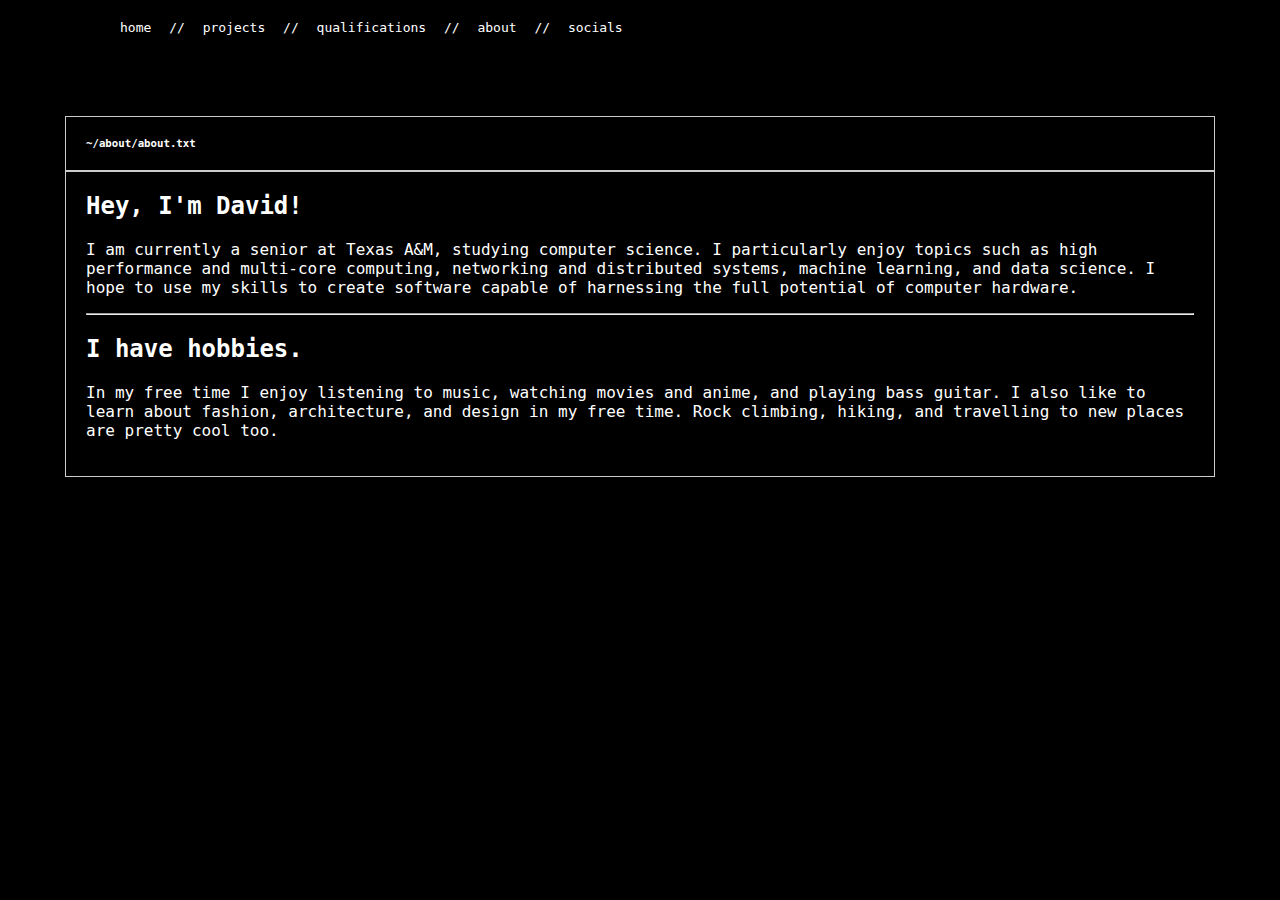
<file: about.html>
<!-- about.html -->

<!DOCTYPE html>
<html lang="en">
  <head>
    <meta charset="UTF-8" />
    <meta name="viewport" content="width=device-width, initial-scale=1.0" />
    <title>david t.</title>
    <link rel="icon" href="img/favicon.ico" type="image/x-icon" />
    <link id="css" rel="stylesheet" href="styles/dark.css" />
  </head>
  <body>
    <!-- Navigation bar -->
    <nav>
      <a href="index.html">home</a> // <a href="projects.html">projects</a> //
      <a href="qualifications.html">qualifications</a> //
      <a href="about.html">about</a> //
      <a href="socials.html">socials</a>
    </nav>

    <!-- Content -->
    <div class="content">
      <h1 class="fade-in-fast">~/about</h1>
      <article>
        <h6 style="margin: 0px">~/about/about.txt</h6>
      </article>
      <article>
        <h2 style="margin-top: 0px">Hey, I'm David!</h2>
        <p>
          I am currently a senior at Texas A&M, studying computer science. I particularly enjoy
          topics such as high performance and multi-core computing, networking and distributed systems,
          machine learning, and data science. I hope to use my skills to create software capable of harnessing
          the full potential of computer hardware.
        </p>
        <hr />
        <h2>I have hobbies.</h2>
        <p>
          In my free time I enjoy listening to music, watching movies and anime, and playing
          bass guitar. I also like to learn about fashion, architecture, and design in my free time.
          Rock climbing, hiking, and travelling to new places are pretty cool too.
        </p>
      </article>
    </div>
    <script src="scripts/script.js"></script>
  </body>
</html>
</file>
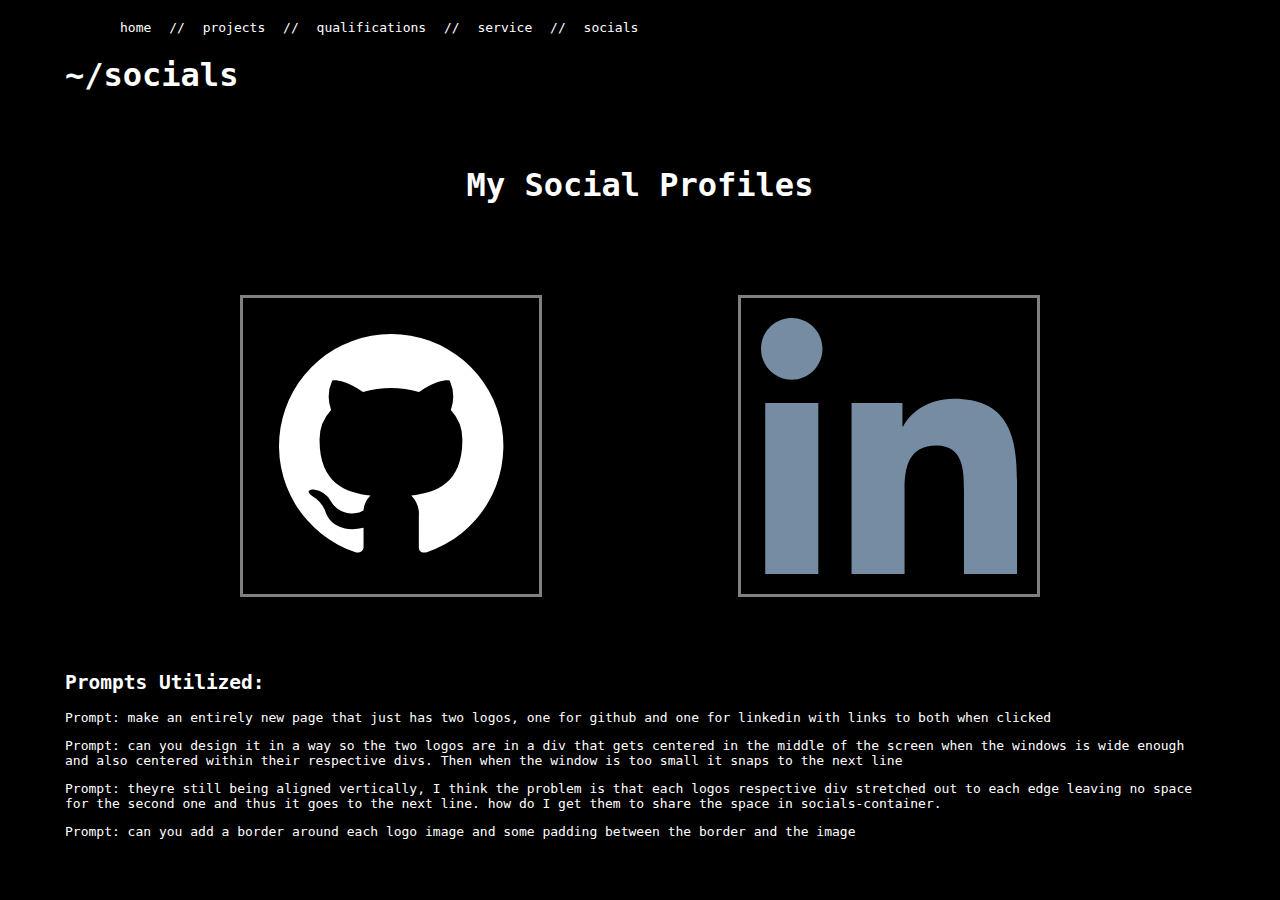
<file: AI.html>
<!-- AI.html -->

<!DOCTYPE html>
<html lang="en">
  <head>
    <meta charset="UTF-8" />
    <meta name="viewport" content="width=device-width, initial-scale=1.0" />
    <title>david t.</title>
    <link rel="icon" href="favicon.ico" type="image/x-icon" />
    <link id="css" rel="stylesheet" href="styles/dark.css" />
  </head>
  <body>
    <!-- Navigation bar -->
    <nav>
      <a href="index.html">home</a> // <a href="projects.html">projects</a> //
      <a href="qualifications.html">qualifications</a> //
      <a href="service.html">service</a> //
      <a href="AI.html">socials</a>
    </nav>

    <!-- Content -->
    <div class="content">
      <h1>~/socials</h1>
    </div>
    <div class="content">
      <div class="socials-container">
        <h1>My Social Profiles</h1>
      </div>
      <div class="socials-container">
        <div>
          <a href="https://github.com/Dave25639" target="_blank">
            <img src="img/github.svg" alt="GitHub Logo" class="logo" />
          </a>
        </div>
        <div>
          <a href="https://www.linkedin.com/in/david-tanase/" target="_blank">
            <img src="img/linkedin.svg" alt="LinkedIn Logo" class="logo" />
          </a>
        </div>
      </div>
    </div>
    <h2>Prompts Utilized:</h2>
    <p>
      Prompt: make an entirely new page that just has two logos, one for github
      and one for linkedin with links to both when clicked
    </p>
    <p>
      Prompt: can you design it in a way so the two logos are in a div that gets
      centered in the middle of the screen when the windows is wide enough and
      also centered within their respective divs. Then when the window is too
      small it snaps to the next line
    </p>
    <p>
      Prompt: theyre still being aligned vertically, I think the problem is that
      each logos respective div stretched out to each edge leaving no space for
      the second one and thus it goes to the next line. how do I get them to
      share the space in socials-container.
    </p>
    <p>
      Prompt: can you add a border around each logo image and some padding
      between the border and the image
    </p>
    <script src="scripts/script.js"></script>
  </body>
</html>
</file>
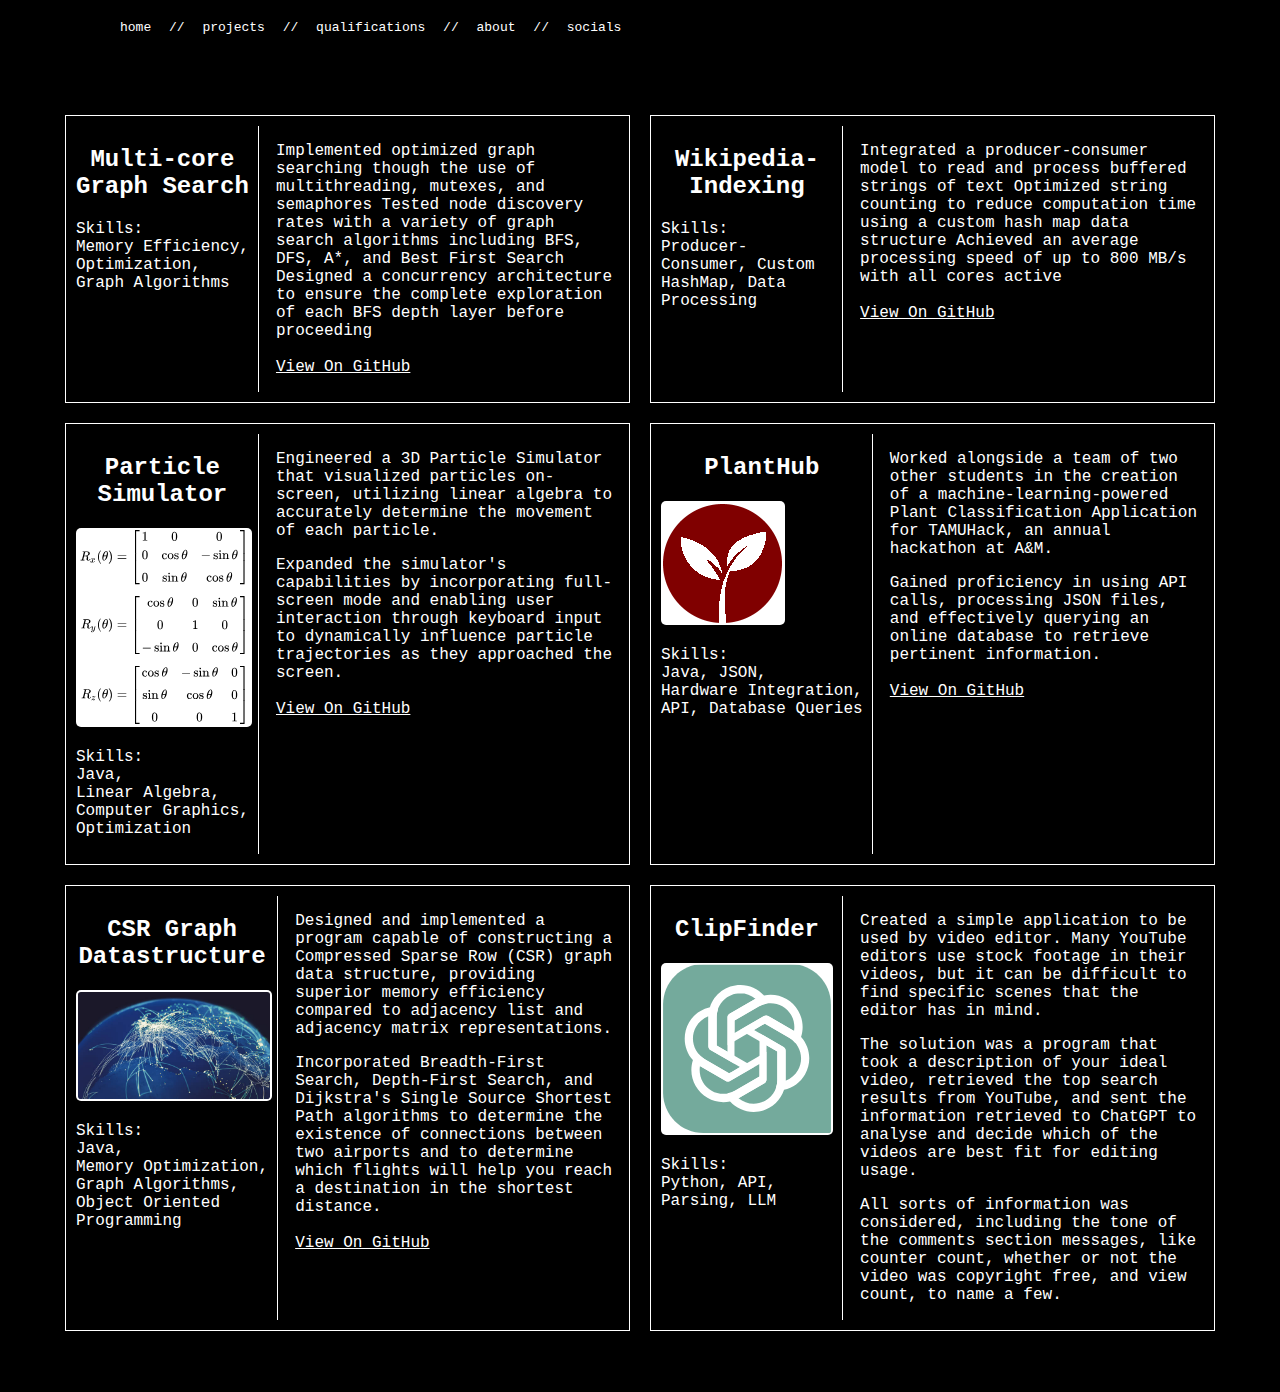
<file: projects.html>
<!-- projects.html -->

<!DOCTYPE html>
<html lang="en">
  <head>
    <meta charset="UTF-8" />
    <meta name="viewport" content="width=device-width, initial-scale=1.0" />
    <title>david t.</title>
    <link rel="icon" href="img/favicon.ico" type="image/x-icon" />
    <link id="css" rel="stylesheet" href="styles/dark.css" />
  </head>
  <body>
    <!-- Navigation bar -->
    <nav>
      <a href="index.html">home</a> // <a href="projects.html">projects</a> //
      <a href="qualifications.html">qualifications</a> //
      <a href="about.html">about</a> //
      <a href="socials.html">socials</a>
    </nav>

    <!-- Content -->
    <div class="content">
      <!-- Header -->
      <h1 class="fade-in-fast">~/projects</h1>

      <!-- Projects Grid -->
      <div class="projects-grid">

        <!-- Project Module 1 -->
        <div class="project-module">
          <div class="project-divider">
            <h2 align="center">Multi-core Graph Search</h2>
            <p>
              Skills:<br />Memory&nbsp;Efficiency, Optimization, Graph&nbsp;Algorithms
            </p>
          </div>
          <div class="project-description">
            <p>
              Implemented optimized graph searching though the use of multithreading, mutexes, and semaphores
              Tested node discovery rates with a variety of graph search algorithms including BFS, DFS, A*, and Best First Search
              Designed a concurrency architecture to ensure the complete exploration of each BFS depth layer before proceeding
              <br /><br /><a
                href="https://github.com/Dave25639/CaveSearch"
                target="_blank"
                >View&nbsp;On&nbsp;GitHub</a
              >&nbsp;
            </p>
          </div>
        </div>

        <!-- Project Module 2 -->
        <div class="project-module">
          <div class="project-divider">
            <h2 align="center">Wikipedia-Indexing</h2>
            <p>
              Skills:<br />Producer-Consumer, Custom HashMap, Data Processing
            </p>
          </div>
          <div class="project-description">
            <p>
              Integrated a producer-consumer model to read and process buffered strings of text
              Optimized string counting to reduce computation time using a custom hash map data structure
              Achieved an average processing speed of up to 800 MB/s with all cores active
              <br /><br /><a
                href="https://github.com/Dave25639/Wikipedia_Indexer"
                target="_blank"
                >View&nbsp;On&nbsp;GitHub</a
              >&nbsp;
            </p>
          </div>
        </div>

        <!-- Project Module 3 -->
        <div class="project-module">
          <div class="project-divider">
            <h2 align="center">Particle Simulator</h2>
            <img src="img/matrix.svg" alt="Depiction of rotation matricies." class="project-image" />
            <p>
              Skills:<br />Java, Linear&nbsp;Algebra, Computer&nbsp;Graphics,
              Optimization
            </p>
          </div>
          <div class="project-description">
            <p>
              Engineered a 3D Particle Simulator that visualized particles
              on-screen, utilizing linear algebra to accurately determine the
              movement of each particle.
            </p>
            <p>
              Expanded the simulator's capabilities by incorporating full-screen
              mode and enabling user interaction through keyboard input to
              dynamically influence particle trajectories as they approached the
              screen.
              <br /><br /><a
                href="https://github.com/Dave25639/PS"
                target="_blank"
                >View&nbsp;On&nbsp;GitHub</a
              >&nbsp;
            </p>
          </div>
        </div>

        <!-- Project Module 4 -->
        <div class="project-module">
          <div class="project-divider">
            <h2 align="center">PlantHub</h2>
            <img
              src="img/PlantHubIcon.png"
              alt="Icon of PlantHub App: Maroon circle with plant sprout outline engraved."
              class="project-image"
            />
            <p>
              Skills:<br />Java, JSON, Hardware&nbsp;Integration, API,
              Database&nbsp;Queries
            </p>
          </div>
          <div class="project-description">
            <p>
              Worked alongside a team of two other students in the creation of a
              machine-learning-powered Plant Classification Application for
              TAMUHack, an annual hackathon at A&M.
            </p>
            <p>
              Gained proficiency in using API calls, processing JSON files, and
              effectively querying an online database to retrieve pertinent
              information.<br /><br /><a
                href="https://github.com/Willialium/PlantHub/tree/main"
                target="_blank"
                >View&nbsp;On&nbsp;GitHub</a
              >&nbsp;
            </p>
          </div>
        </div>

        <!-- Project 5 -->
        <div class="project-module">
          <div class="project-divider">
            <h2 align="center">CSR Graph Datastructure</h2>
            <img src="img/graph.jpg" alt="Satellite view of earth that shows airport connections." class="project-image" />
            <p>
              Skills:<br />Java, Memory&nbsp;Optimization,
              Graph&nbsp;Algorithms, Object Oriented Programming
            </p>
          </div>
          <div class="project-description">
            <p>
              Designed and implemented a program capable of constructing a
              Compressed Sparse Row (CSR) graph data structure, providing
              superior memory efficiency compared to adjacency list and
              adjacency matrix representations.
            </p>
            <p>
              Incorporated Breadth-First Search, Depth-First Search, and
              Dijkstra's Single Source Shortest Path algorithms to determine the
              existence of connections between two airports and to determine
              which flights will help you reach a destination in the shortest
              distance.<br /><br /><a
                href="https://github.com/Dave25639/CSR_Graph"
                target="_blank"
                >View&nbsp;On&nbsp;GitHub</a
              >&nbsp;
            </p>
          </div>
        </div>

        <!-- Project 6 -->
        <div class="project-module">
          <div class="project-divider">
            <h2 align="center">ClipFinder</h2>
            <img
              src="img/ChatGPT_logo.svg"
              alt="Image of chatGPT logo."
              class="project-image"
            />
            <p>Skills:<br />Python, API, Parsing, LLM</p>
          </div>
          <div class="project-description">
            <p>
              Created a simple application to be used by video editor. Many
              YouTube editors use stock footage in their videos, but it can be
              difficult to find specific scenes that the editor has in mind.
            </p>
            <p>
              The solution was a program that took a description of your ideal
              video, retrieved the top search results from YouTube, and sent the
              information retrieved to ChatGPT to analyse and decide which of
              the videos are best fit for editing usage.
            </p>
            <p>
              All sorts of information was considered, including the tone of the
              comments section messages, like counter count, whether or not the
              video was copyright free, and view count, to name a few.
            </p>
          </div>
        </div>
        <!-- Add more project modules as needed -->
      </div>
    </div>
    <script src="scripts/script.js"></script>
  </body>
</html>
</file>
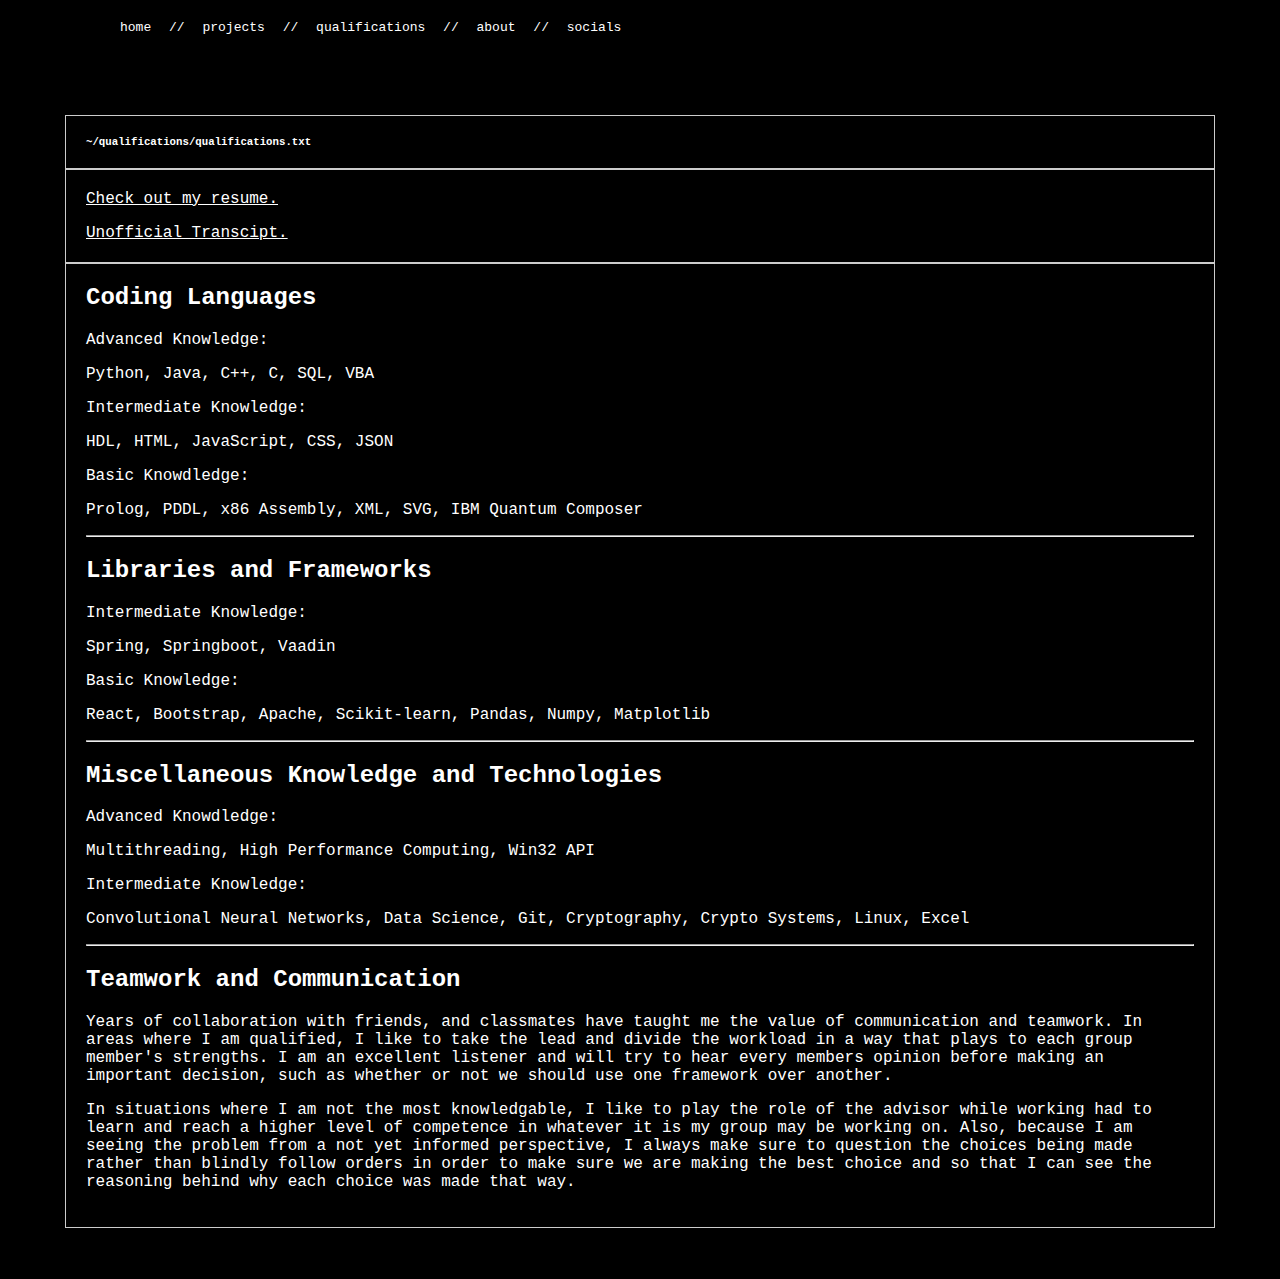
<file: qualifications.html>
<!-- qualifications.html -->

<!DOCTYPE html>
<html lang="en">
  <head>
    <meta charset="UTF-8" />
    <meta name="viewport" content="width=device-width, initial-scale=1.0" />
    <title>david t.</title>
    <link rel="icon" href="img/favicon.ico" type="image/x-icon" />
    <link id="css" rel="stylesheet" href="styles/dark.css" />
  </head>
  <body>
    <!-- Navigation bar -->
    <nav>
      <a href="index.html">home</a> // <a href="projects.html">projects</a> //
      <a href="qualifications.html">qualifications</a> //
      <a href="about.html">about</a> //
      <a href="socials.html">socials</a>
    </nav>

    <!-- Content -->
    <div class="content">
      <h1 class="fade-in-fast">~/qualifications</h1>
      <article>
        <h6 style="margin: 0px">~/qualifications/qualifications.txt</h6>
      </article>
      <article>
        <a
          href="resume/David_Tanase_Resume_GradSchool.pdf"
          download="david_tanase_resume.pdf"
          target="_blank"
          >Check out my resume.
        </a>
        <p></p>
        <a
          href="resume/uoff_transcript.pdf"
          download="david_tanase_uoff_transcript.pdf"
          target="_blank"
          >Unofficial Transcipt.
        </a>
      </article>
      <article>
        <h2 style="margin-top: 0px">Coding Languages</h2>
        <p>Advanced Knowledge:</p>
        <p>Python, Java, C++, C, SQL, VBA</p>
        <p>Intermediate Knowledge:</p>
        <p>HDL, HTML, JavaScript, CSS, JSON</p>
        <p>Basic Knowdledge:</p>
        <p>Prolog, PDDL, x86&nbsp;Assembly, XML, SVG, IBM Quantum Composer</p>
        <hr />
        <h2>Libraries and Frameworks</h2>
        <p>Intermediate Knowledge:</p>
        <p>Spring, Springboot, Vaadin</p>
        <p>Basic Knowledge:</p>
        <p>React, Bootstrap, Apache, Scikit-learn, Pandas, Numpy, Matplotlib</p>
        <hr />
        <h2>Miscellaneous Knowledge and Technologies</h2>
        <p>Advanced Knowdledge:</p>
        <p>
          Multithreading, High&nbsp;Performance&nbsp;Computing, Win32&nbsp;API
        </p>
        <p>Intermediate Knowledge:</p>
        <p>
          Convolutional Neural Networks, Data Science, Git, Cryptography,
          Crypto&nbsp;Systems, Linux, Excel
        </p>
        <hr />
        <h2>Teamwork and Communication</h2>
        <p>
          Years of collaboration with friends, and classmates have taught me the value of communication and
          teamwork. In areas where I am qualified, I like to take the lead and
          divide the workload in a way that plays to each group member's
          strengths. I am an excellent listener and will try to hear every
          members opinion before making an important decision, such as whether
          or not we should use one framework over another.
        </p>
        <p>
          In situations where I am not the most knowledgable, I like to play the
          role of the advisor while working had to learn and reach a higher
          level of competence in whatever it is my group may be working on.
          Also, because I am seeing the problem from a not yet informed
          perspective, I always make sure to question the choices being made
          rather than blindly follow orders in order to make sure we are making
          the best choice and so that I can see the reasoning behind why each
          choice was made that way.
        </p>
      </article>
    </div>
    <script src="scripts/script.js"></script>
  </body>
</html>
</file>
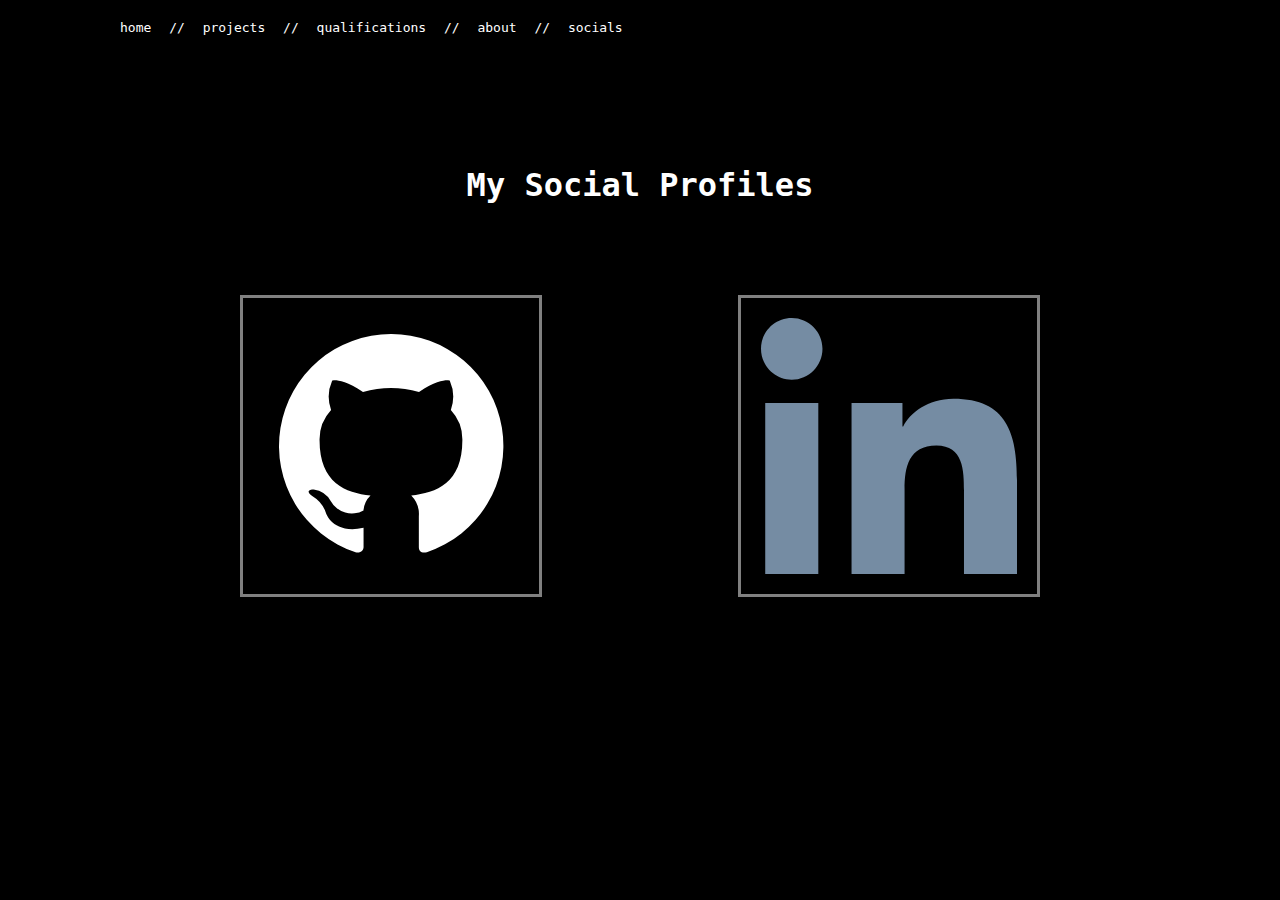
<file: socials.html>
<!-- socials.html -->

<!DOCTYPE html>
<html lang="en">
  <head>
    <meta charset="UTF-8" />
    <meta name="viewport" content="width=device-width, initial-scale=1.0" />
    <title>david t.</title>
    <link rel="icon" href="img/favicon.ico" type="image/x-icon" />
    <link id="css" rel="stylesheet" href="styles/dark.css" />
  </head>
  <body>
    <!-- Navigation bar -->
    <nav>
      <a href="index.html">home</a> // <a href="projects.html">projects</a> //
      <a href="qualifications.html">qualifications</a> //
      <a href="about.html">about</a> //
      <a href="socials.html">socials</a>
    </nav>

    <!-- Content -->
    <div class="content">
      <h1 class="fade-in-fast">~/socials</h1>
    </div>
    <div class="content">
      <div class="socials-container">
        <h1>My Social Profiles</h1>
      </div>
      <div class="socials-container">
        <div>
          <a href="https://github.com/Dave25639" target="_blank">
            <img src="img/github.svg" alt="GitHub Logo" class="logo" />
          </a>
        </div>
        <div>
          <a href="https://www.linkedin.com/in/david-tanase/" target="_blank">
            <img src="img/linkedin.svg" alt="LinkedIn Logo" class="logo" />
          </a>
        </div>
      </div>
    </div>
    <script src="scripts/script.js"></script>
  </body>
</html>
</file>
<file: styles/dark.css>
/* dark.css */

body {
  font-family: monospace;
  margin: 20px;
  background-color: black;
  color: white;
  padding-left: 5vh;
  padding-right: 5vh;
}

nav {
  margin-bottom: 20px;
  padding-left: 5vh;
  cursor: default;
}

nav a {
  text-decoration: none;
  color: white;
  margin: 0 10px;
  word-break: keep-all;
}

a {
  color: white;
  text-decoration: underline;
}

article {
  max-width: 1200px;
  padding: 20px;
  border: 1px solid #ccc;
  align-items: center;
}

#title {
  margin: 0;
  text-align: left;
  padding-top: 30vh;
  padding-bottom: 20px;
  cursor: default;
}

.content {
  font-size: 16px;
  max-width: 100%;
}

.projects-grid {
  display: grid;
  grid-template-columns: repeat(2, 1fr);
  gap: 20px;
  justify-content: center;
}

.project-module {
  border: 1px solid white;
  padding: 10px;
  display: flex;
  gap: 5%;
}

.project-divider {
  position: relative;
  flex: 1;
}

.project-description {
  flex: 2;
  vertical-align: middle;
}

.project-divider::before {
  content: "";
  position: absolute;
  top: 0;
  right: -10px;
  height: 100%;
  width: 1px;
  background-color: white;
}

.project-image {
  max-width: 100%;
  border-radius: 5px;
  padding: 1%;
  height: auto;
  background: white;
}

.qual-image {
  max-width: 100%;
  height: auto;
  margin-right: 10px;
  border: 3px solid grey;
}

.qual-image-container {
  display: flex;
  flex-wrap: wrap;
}

.socials-container {
  display: flex;
  justify-content: space-evenly;
  align-items: center;
  margin: 50px auto;
}

.logo {
  margin: 20px;
  padding: 20px;
  cursor: pointer;
  border: 3px solid grey;
}

.blinking-cursor::after {
  content: "_";
  display: inline-block;
  animation: blink 1s step-end infinite;
}

.fade-in {
  opacity: 0;
  animation: fadeIn 1s ease-out forwards;
  animation-delay: 0.5s;
}

.fade-in-fast {
  opacity: 0;
  animation: fadeIn 0.3s ease-out forwards;
  animation-delay: 0.2s;
}

@media (max-width: 1000px) {
  .projects-grid {
    grid-template-columns: 1fr;
  }
  .socials-container {
    flex-direction: column;
    align-items: center;
  }
}

@media (max-width: 750px) {
  body {
    padding-left: 0vh;
    padding-right: 0vh;
  }
}

@keyframes blink {
  0%,
  100% {
    opacity: 1;
  }
  50% {
    opacity: 0;
  }
}

@keyframes fadeIn {
  from {
    opacity: 0;
  }
  to {
    opacity: 1;
  }
}

.switch {
  display: flex;
  align-items: center;
  justify-content: flex-end;
}

.toggle-container {
  position: absolute;
  top: 15px;
  right: 15px;
  display: flex;
  align-items: center;
}

.checkbox-wrapper .slider {
  appearance: none;
  background-color: #dfe1e4;
  border-radius: 72px;
  border-style: none;
  flex-shrink: 0;
  height: 20px;
  margin: 0;
  position: relative;
  width: 30px;
}

.checkbox-wrapper .slider::before {
  bottom: -6px;
  content: "";
  left: -6px;
  position: absolute;
  right: -6px;
  top: -6px;
}

.checkbox-wrapper .slider,
.checkbox-wrapper .slider::after {
  transition: all 100ms ease-out;
}

.checkbox-wrapper .slider::after {
  background-color: #fff;
  border-radius: 50%;
  content: "";
  height: 14px;
  left: 3px;
  position: absolute;
  top: 3px;
  width: 14px;
}

.checkbox-wrapper input[type="checkbox"] {
  cursor: default;
}

.checkbox-wrapper .slider:hover {
  background-color: #c9cbcd;
  transition-duration: 0s;
}

.checkbox-wrapper .slider:checked {
  background-color: #6e79d6;
}

.checkbox-wrapper .slider:checked::after {
  background-color: #fff;
  left: 13px;
}

.checkbox-wrapper :focus:not(.focus-visible) {
  outline: 0;
}

.checkbox-wrapper .slider:checked:hover {
  background-color: #535db3;
}
</file>
